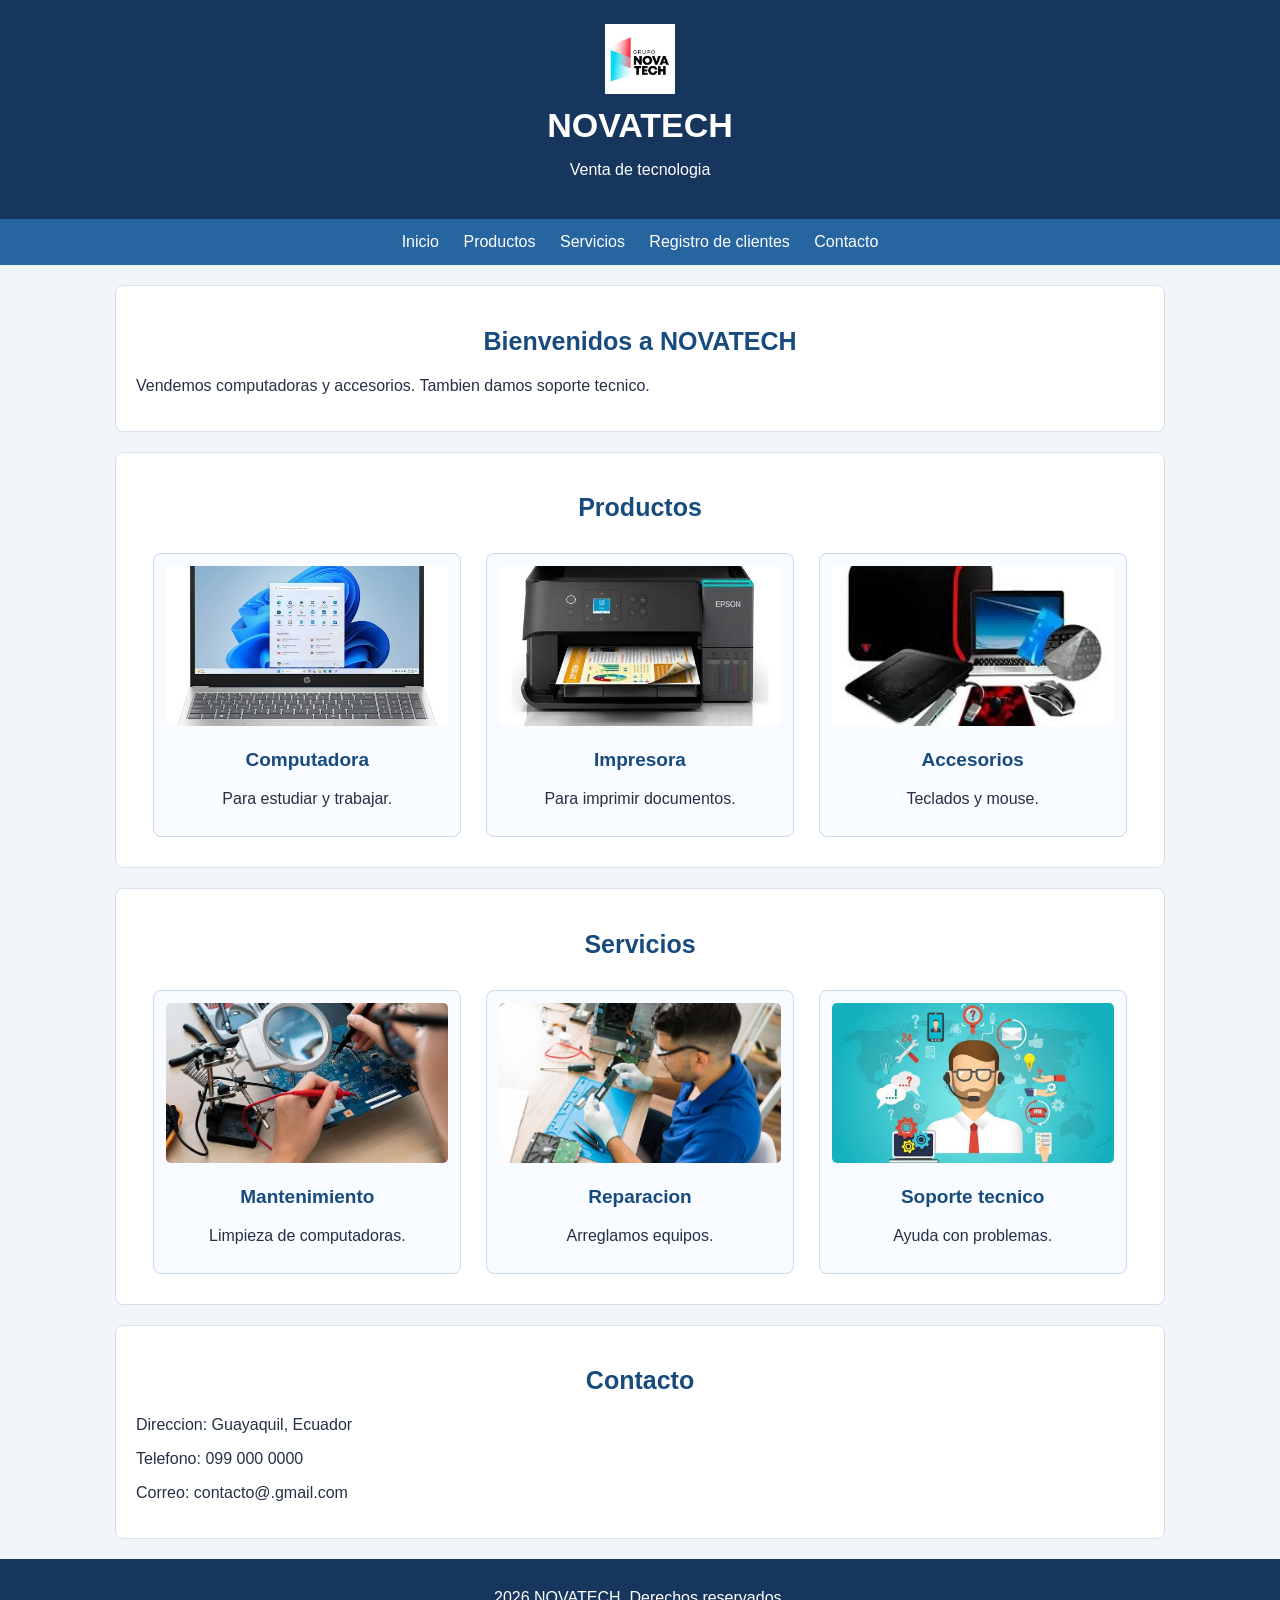
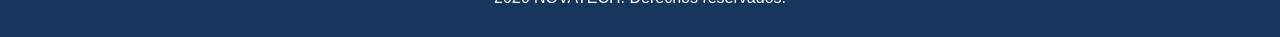
<file: index.html>
<!DOCTYPE html>
<html lang="es">
<head>
    <meta charset="UTF-8">
    <title>NOVATECH - Inicio</title>
    <link rel="stylesheet" href="css/style.css">
</head>
<body>
    <header>
        <img src="img/logo.png" alt="Logo" class="logo">
        <h1>NOVATECH</h1>
        <p>Venta de tecnologia</p>
    </header>

    <nav>
        <a href="index.html">Inicio</a>
        <a href="#productos">Productos</a>
        <a href="#servicios">Servicios</a>
        <a href="registro.html">Registro de clientes</a>
        <a href="#contacto">Contacto</a>
    </nav>

    <main>
        <section>
            <h2>Bienvenidos a NOVATECH</h2>
            <p>Vendemos computadoras y accesorios. Tambien damos soporte tecnico.</p>
        </section>

        <section id="productos">
            <h2>Productos</h2>
            <div class="tarjetas">
                <div class="tarjeta">
                    <img src="img/producto1.jpg" alt="Computadora">
                    <h3>Computadora</h3>
                    <p>Para estudiar y trabajar.</p>
                </div>
                <div class="tarjeta">
                    <img src="img/producto2.jpg" alt="Impresora">
                    <h3>Impresora</h3>
                    <p>Para imprimir documentos.</p>
                </div>
                <div class="tarjeta">
                    <img src="img/producto3.jpg" alt="Accesorios">
                    <h3>Accesorios</h3>
                    <p>Teclados y mouse.</p>
                </div>
            </div>
        </section>

        <section id="servicios">
            <h2>Servicios</h2>
            <div class="tarjetas">
                <div class="tarjeta">
                    <img src="img/servicio1.jpg" alt="Mantenimiento">
                    <h3>Mantenimiento</h3>
                    <p>Limpieza de computadoras.</p>
                </div>
                <div class="tarjeta">
                    <img src="img/servicio2.jpg" alt="Reparacion">
                    <h3>Reparacion</h3>
                    <p>Arreglamos equipos.</p>
                </div>
                <div class="tarjeta">
                    <img src="img/servicio3.jpg" alt="Soporte">
                    <h3>Soporte tecnico</h3>
                    <p>Ayuda con problemas.</p>
                </div>
            </div>
        </section>

        <section id="contacto">
            <h2>Contacto</h2>
            <p>Direccion: Guayaquil, Ecuador</p>
            <p>Telefono: 099 000 0000</p>
            <p>Correo: contacto@.gmail.com</p>
        </section>
    </main>

    <footer>
        <p>2026 NOVATECH. Derechos reservados.</p>
    </footer>
</body>
</html>
</file>
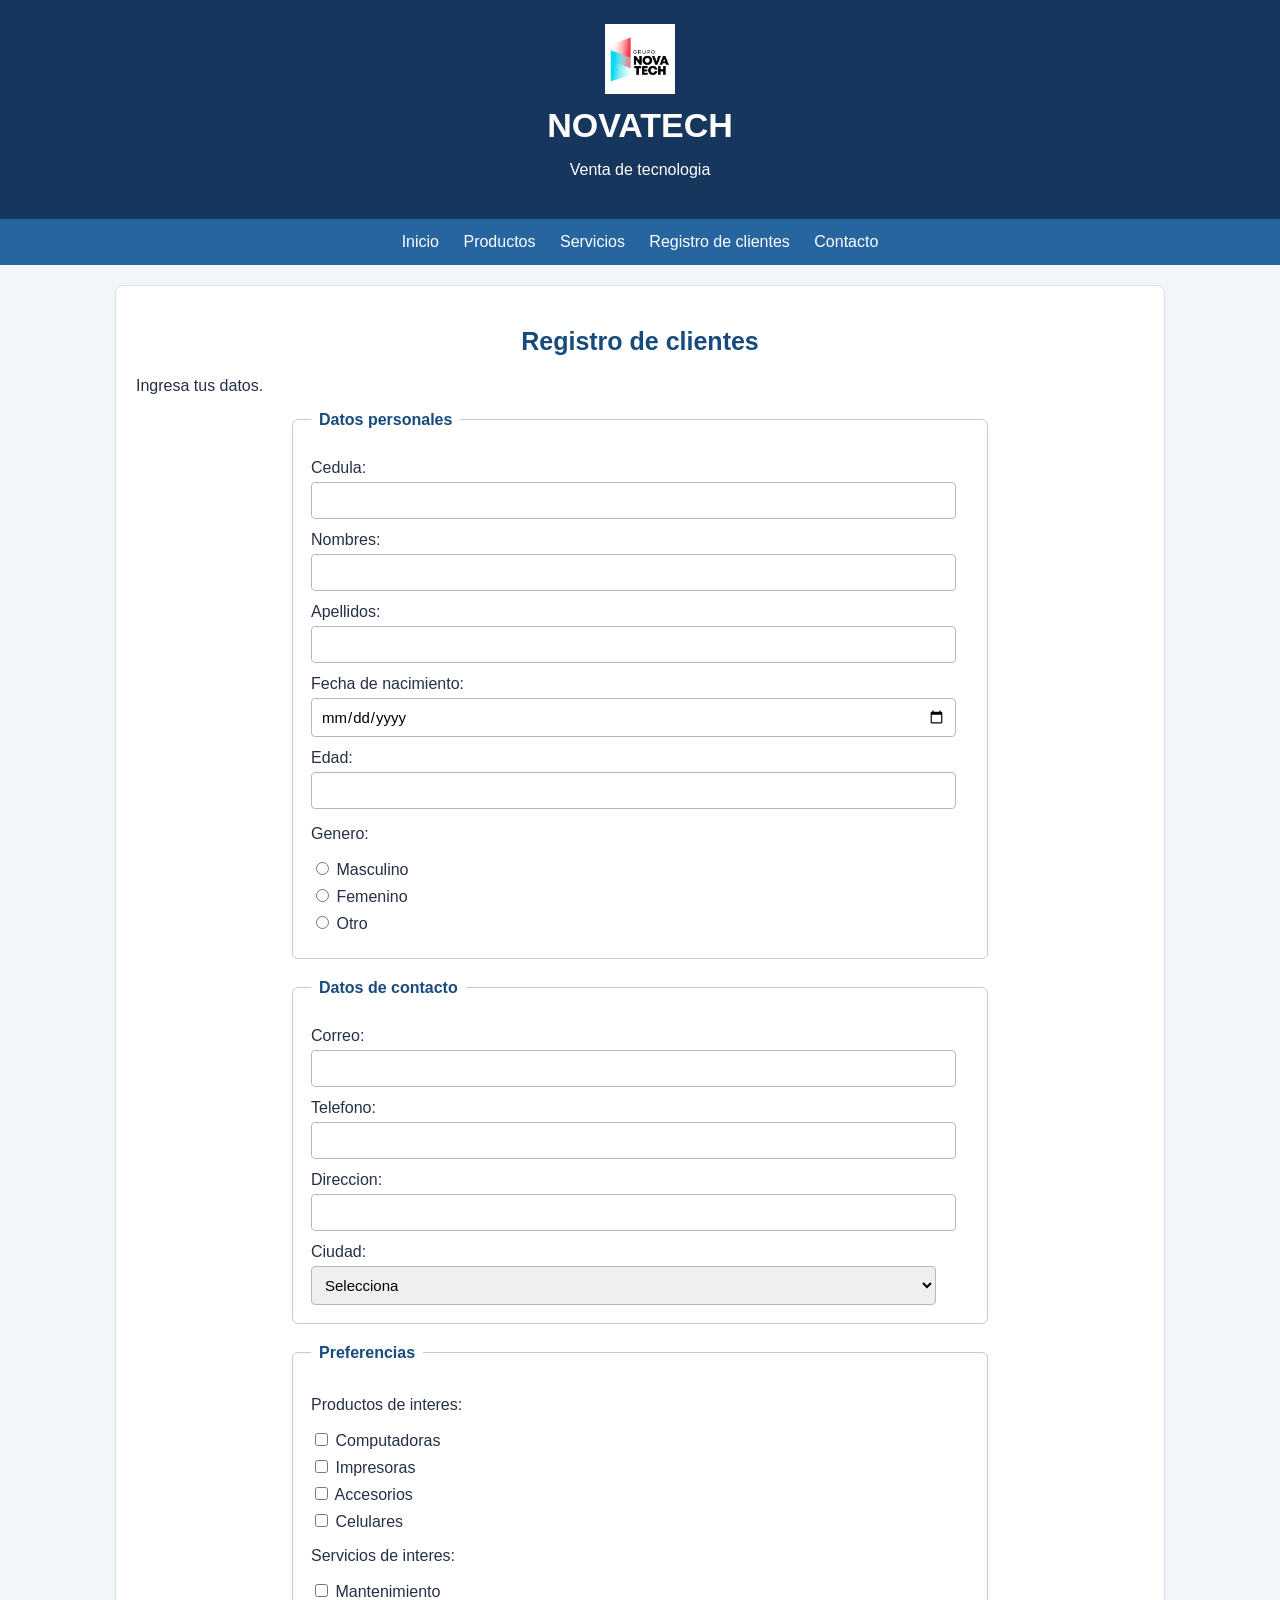
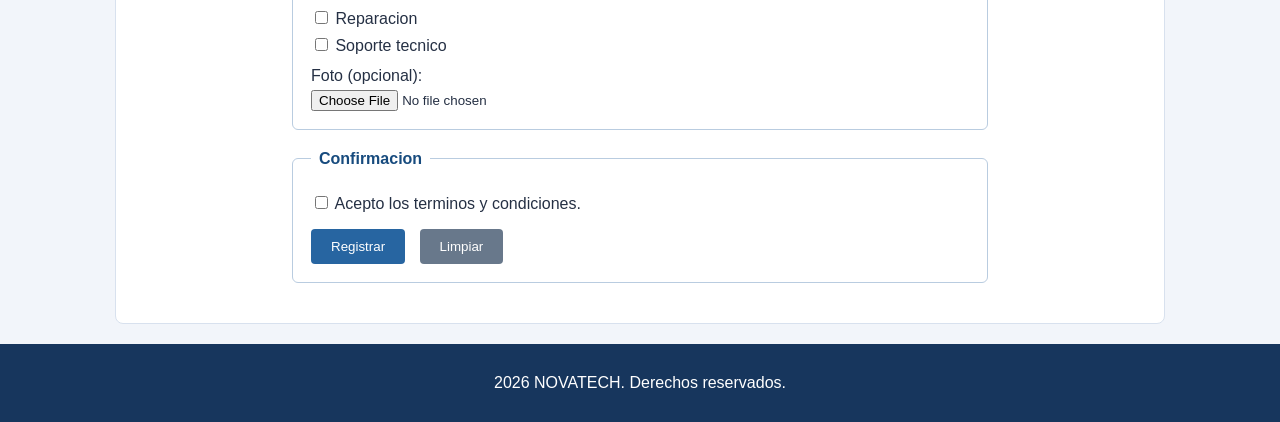
<file: registro.html>
<!DOCTYPE html>
<html lang="es">
<head>
    <meta charset="UTF-8">
    <title>NOVATECH - Registro</title>
    <link rel="stylesheet" href="css/style.css">
</head>
<body>
    <header>
        <img src="img/logo.png" alt="Logo" class="logo">
        <h1>NOVATECH</h1>
        <p>Venta de tecnologia</p>
    </header>

    <nav>
        <a href="index.html">Inicio</a>
        <a href="index.html#productos">Productos</a>
        <a href="index.html#servicios">Servicios</a>
        <a href="registro.html">Registro de clientes</a>
        <a href="index.html#contacto">Contacto</a>
    </nav>

    <main>
        <section>
            <h2>Registro de clientes</h2>
            <p>Ingresa tus datos.</p>
            <form action="#" method="get">
                <fieldset>
                    <legend>Datos personales</legend>
                    <label>Cedula:</label>
                    <input type="text" name="cedula" pattern="[0-9]{10}" minlength="10" maxlength="10" required>
                    <label>Nombres:</label>
                    <input type="text" name="nombres" minlength="2" maxlength="40" required>
                    <label>Apellidos:</label>
                    <input type="text" name="apellidos" minlength="2" maxlength="40" required>
                    <label>Fecha de nacimiento:</label>
                    <input type="date" name="fecha" required>
                    <label>Edad:</label>
                    <input type="number" name="edad" min="1" max="120" required>
                    <p>Genero:</p>
                    <label class="opcion"><input type="radio" name="genero" value="M" required> Masculino</label>
                    <label class="opcion"><input type="radio" name="genero" value="F"> Femenino</label>
                    <label class="opcion"><input type="radio" name="genero" value="O"> Otro</label>
                </fieldset>

                <fieldset>
                    <legend>Datos de contacto</legend>
                    <label>Correo:</label>
                    <input type="email" name="correo" required>
                    <label>Telefono:</label>
                    <input type="tel" name="telefono" pattern="[0-9]{10}" minlength="10" maxlength="10" required>
                    <label>Direccion:</label>
                    <input type="text" name="direccion" minlength="5" maxlength="100" required>
                    <label>Ciudad:</label>
                    <select name="ciudad" required>
                        <option value="">Selecciona</option>
                        <option>Guayaquil</option>
                        <option>Quito</option>
                        <option>Cuenca</option>
                        <option>Manta</option>
                    </select>
                </fieldset>

                <fieldset>
                    <legend>Preferencias</legend>
                    <p>Productos de interes:</p>
                    <label class="opcion"><input type="checkbox" name="productos" value="computadoras"> Computadoras</label>
                    <label class="opcion"><input type="checkbox" name="productos" value="impresoras"> Impresoras</label>
                    <label class="opcion"><input type="checkbox" name="productos" value="accesorios"> Accesorios</label>
                    <label class="opcion"><input type="checkbox" name="productos" value="celulares"> Celulares</label>
                    <p>Servicios de interes:</p>
                    <label class="opcion"><input type="checkbox" name="servicios" value="mantenimiento"> Mantenimiento</label>
                    <label class="opcion"><input type="checkbox" name="servicios" value="reparacion"> Reparacion</label>
                    <label class="opcion"><input type="checkbox" name="servicios" value="soporte"> Soporte tecnico</label>
                    <label>Foto (opcional):</label>
                    <input type="file" name="foto" accept="image/*">
                </fieldset>

                <fieldset>
                    <legend>Confirmacion</legend>
                    <label class="opcion"><input type="checkbox" name="terminos" required> Acepto los terminos y condiciones.</label>
                    <div class="botones">
                        <button type="submit">Registrar</button>
                        <button type="reset" class="limpiar">Limpiar</button>
                    </div>
                </fieldset>
            </form>
        </section>
    </main>

    <footer>
        <p>2026 NOVATECH. Derechos reservados.</p>
    </footer>
</body>
</html>
</file>
<file: css/style.css>
body {
    margin: 0;
    background-color: #f2f5fa;
    color: #253044;
    font-family: Arial, sans-serif;
    font-size: 16px;
}

header {
    background-color: #17365d;
    color: white;
    text-align: center;
    padding: 24px;
}

.logo {
    width: 70px;
    height: 70px;
}

header h1 {
    margin: 8px 0;
    font-size: 34px;
}

nav {
    background-color: #2765a1;
    text-align: center;
    padding: 14px;
}

nav a {
    color: white;
    text-decoration: none;
    margin: 10px;
    font-size: 16px;
}

nav a:hover {
    text-decoration: underline;
}

main {
    max-width: 1050px;
    margin: 20px auto;
    padding: 0 15px;
}

section {
    background-color: white;
    border: 1px solid #d8e1ee;
    border-radius: 8px;
    padding: 20px;
    margin-bottom: 20px;
}

h2 {
    color: #174b7e;
    text-align: center;
    font-size: 25px;
}

h3 {
    color: #174b7e;
    font-size: 19px;
}

.tarjetas {
    text-align: center;
}

.tarjeta {
    display: inline-block;
    width: 28%;
    min-width: 190px;
    vertical-align: top;
    margin: 10px;
    padding: 12px;
    border-style: solid;
    border-color: #cbd9ea;
    border-width: 1px;
    border-radius: 8px;
    background-color: #f8fbff;
    text-align: center;
}

.tarjeta img {
    width: 100%;
    height: 160px;
    object-fit: cover;
    border-radius: 5px;
}

/* Formulario */
form {
    max-width: 700px;
    margin: auto;
}

fieldset {
    border: 1px solid #b9cce0;
    border-radius: 6px;
    margin-bottom: 20px;
    padding: 18px;
}

legend {
    color: #174b7e;
    font-weight: bold;
    padding: 0 8px;
}

form label {
    display: block;
    margin-top: 12px;
    margin-bottom: 5px;
}

form input[type="text"],
form input[type="email"],
form input[type="tel"],
form input[type="number"],
form input[type="date"],
form select {
    width: 95%;
    padding: 9px;
    border: 1px solid #aabbd0;
    border-radius: 4px;
    font-family: Arial, sans-serif;
    font-size: 15px;
}

form .opcion {
    display: block;
    margin: 7px 0;
}

.botones {
    margin-top: 16px;
}

button {
    background-color: #2765a1;
    color: white;
    padding: 10px 20px;
    border: none;
    border-radius: 4px;
    cursor: pointer;
    margin-right: 10px;
}

button.limpiar {
    background-color: #68788b;
}

button:hover {
    background-color: #174b7e;
}

.nota {
    color: #617086;
    font-size: 13px;
}

footer {
    background-color: #17365d;
    color: white;
    text-align: center;
    padding: 14px;
}
</file>
